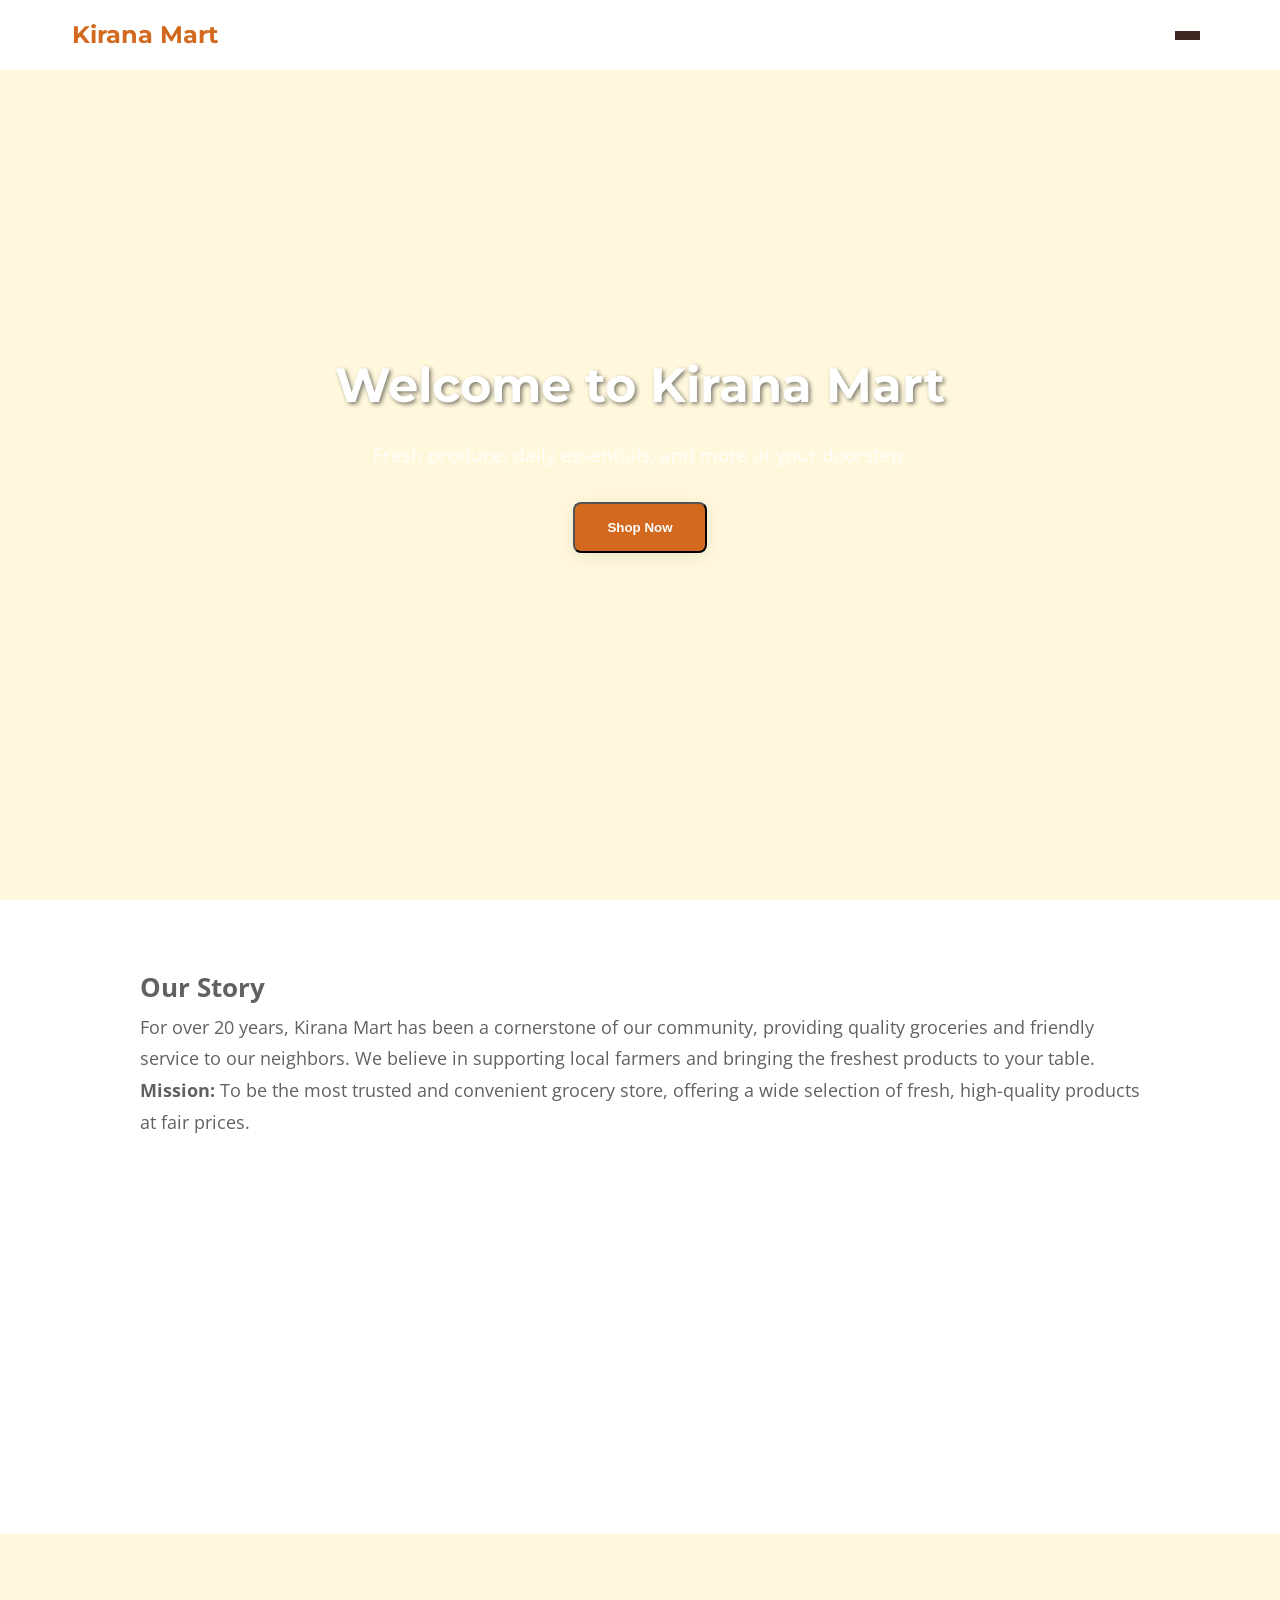
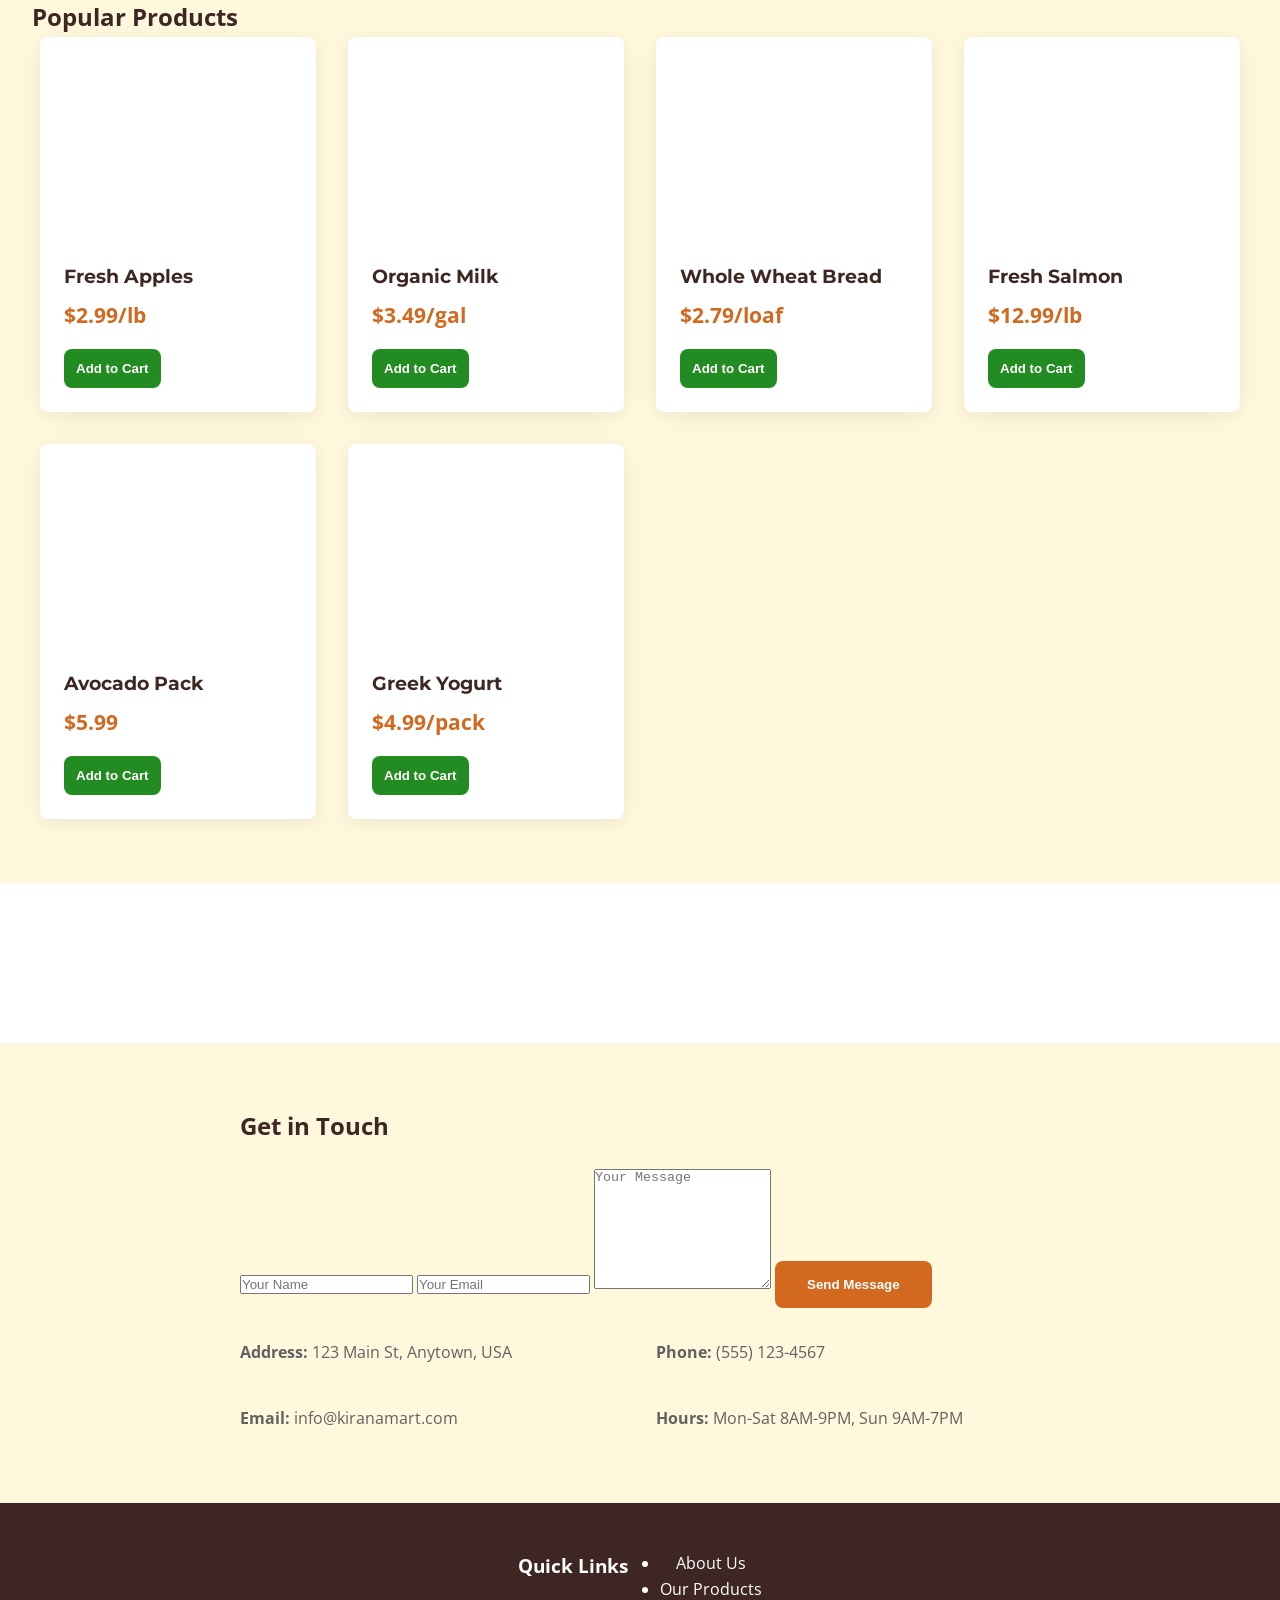
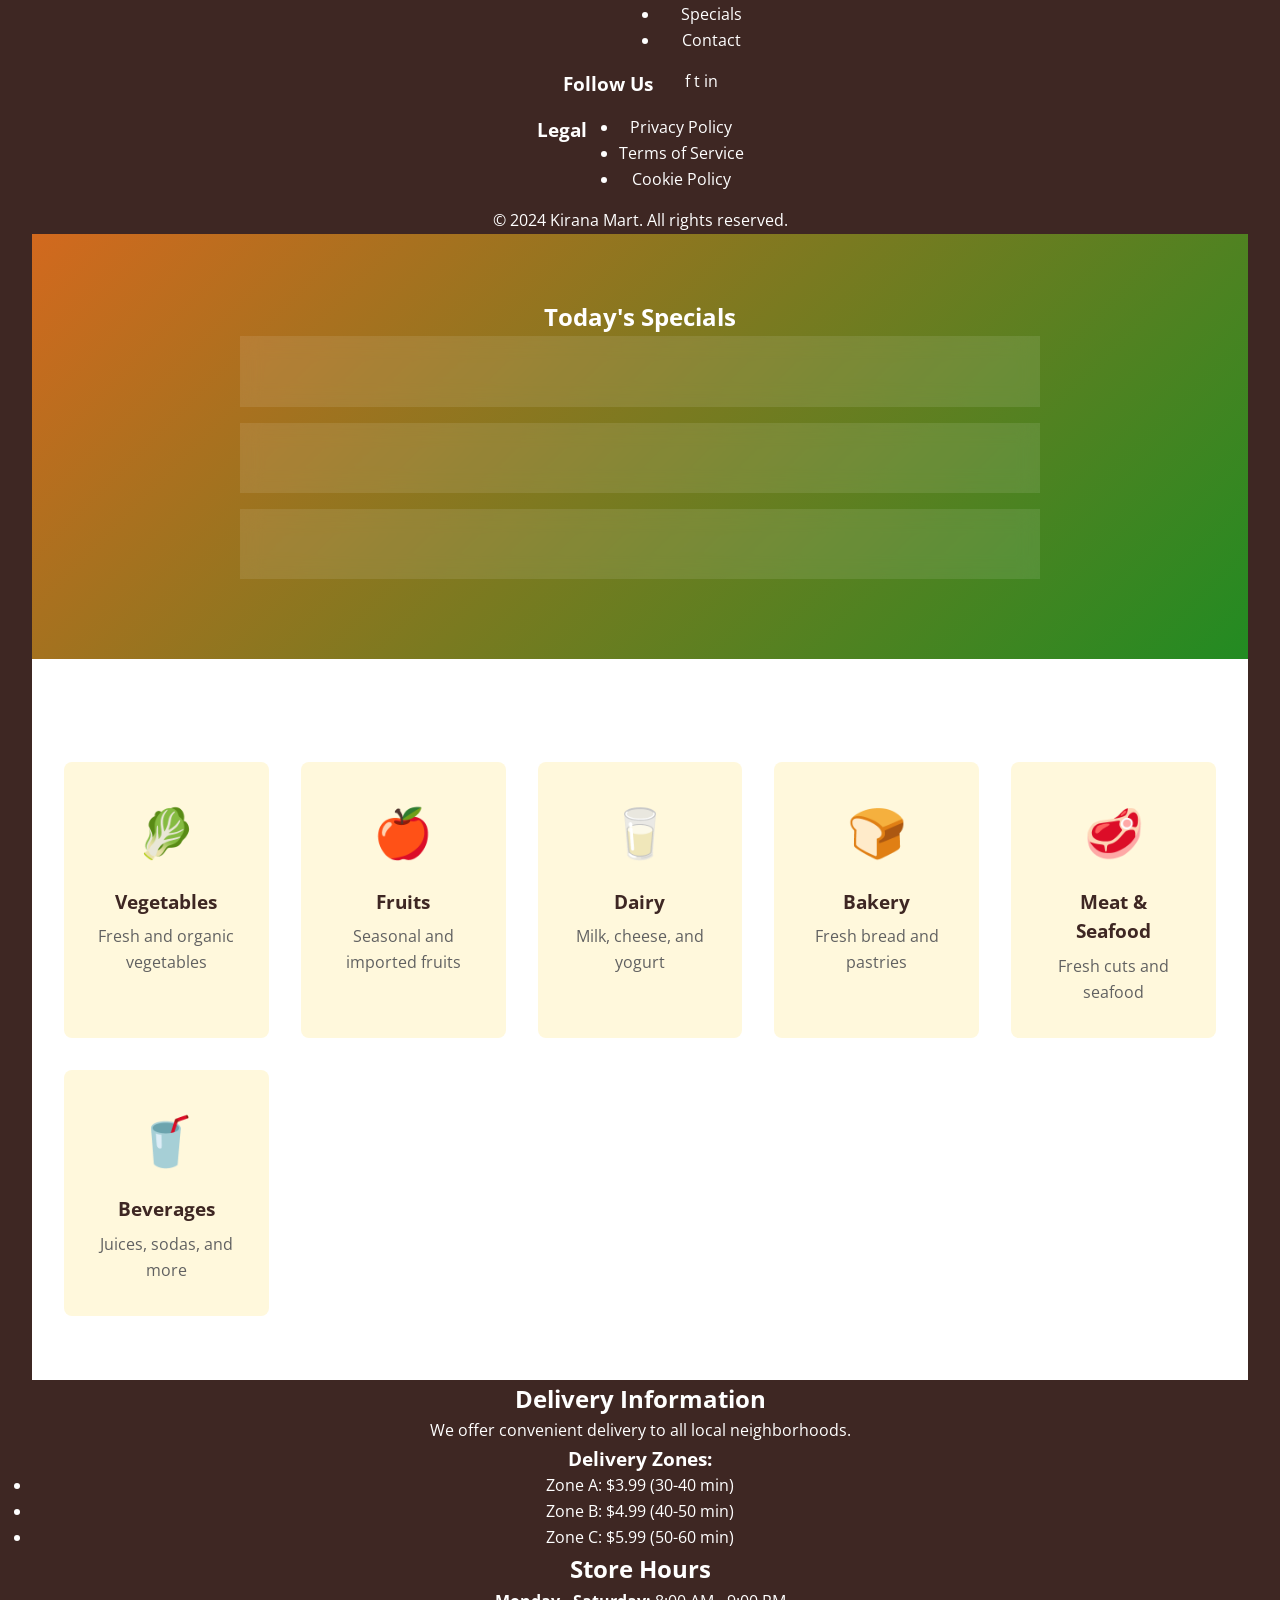
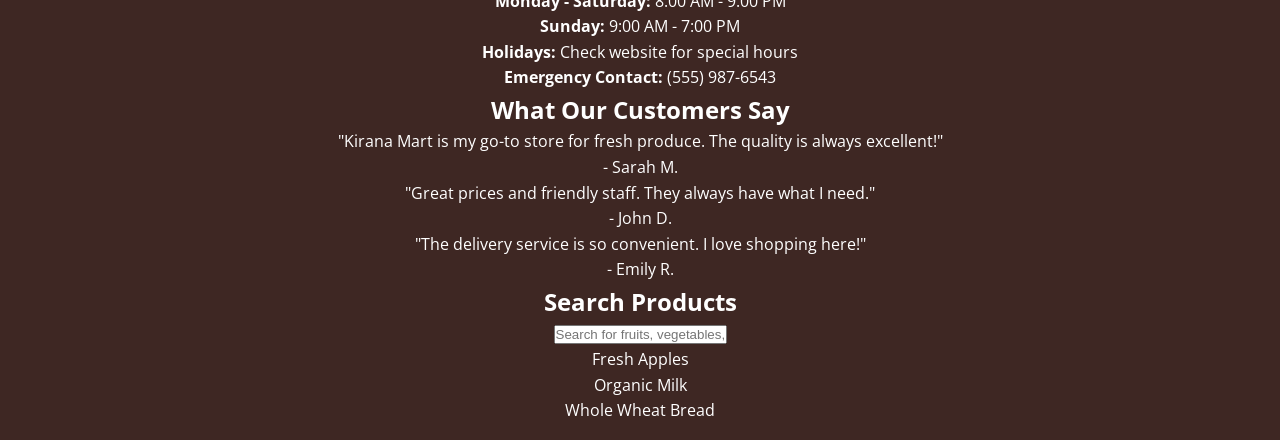
<file: 3/index.html>
<!DOCTYPE html>
<html lang="en">
<head>
    <meta charset="UTF-8">
    <meta name="viewport" content="width=device-width, initial-scale=1.0">
    <title>Kirana Store - Your Local Groceries</title>
    <link rel="stylesheet" href="style.css">
    <link href="https://fonts.googleapis.com/css2?family=Montserrat:wght@400;700&family=Open+Sans:wght@400;600&display=swap" rel="stylesheet">
</head>
<body>
    <!-- ═══ SECTION ═══ -->
    <nav id="nav" class="navbar">
        <div class="nav-container">
            <span class="nav-logo">Kirana Mart</span>
            <div class="nav-links">
                <a href="#home" class="nav-link">Home</a>
                <a href="#products" class="nav-link">Products</a>
                <a href="#categories" class="nav-link">Categories</a>
                <a href="#specials" class="nav-link">Specials</a>
                <a href="#contact" class="nav-link">Contact</a>
            </div>
            <div class="nav-toggle">
                <div class="nav-toggle-bar"></div>
                <div class="nav-toggle-bar"></div>
                <div class="nav-toggle-bar"></div>
            </div>
        </div>
    </nav>

    <section id="hero" class="hero">
        <div class="hero-content">
            <h1 class="hero-title">Welcome to Kirana Mart</h1>
            <p class="hero-subtitle">Fresh produce, daily essentials, and more at your doorstep.</p>
            <button class="hero-cta">Shop Now</button>
        </div>
        <div class="hero-image" style="background-image: url('https://picsum.photos/seed/hero_bg/1920/1080');"></div>
    </section>

    <section id="about" class="reveal">
        <div class="about-content">
            <div class="about-text">
                <h2>Our Story</h2>
                <p>For over 20 years, Kirana Mart has been a cornerstone of our community, providing quality groceries and friendly service to our neighbors. We believe in supporting local farmers and bringing the freshest products to your table.</p>
                <p><strong>Mission:</strong> To be the most trusted and convenient grocery store, offering a wide selection of fresh, high-quality products at fair prices.</p>
            </div>
            <div class="about-image" style="background-image: url('https://picsum.photos/seed/about_img/800/600');"></div>
        </div>
    </section>

    <section id="products" class="reveal">
        <div class="products-content">
            <h2>Popular Products</h2>
            <div class="product-grid">
                <div class="product-card">
                    <div class="product-image" style="background-image: url('https://picsum.photos/seed/product_img/400/400');"></div>
                    <div class="product-info">
                        <h3>Fresh Apples</h3>
                        <p class="price">$2.99/lb</p>
                        <button class="add-to-cart">Add to Cart</button>
                    </div>
                </div>
                <div class="product-card">
                    <div class="product-image" style="background-image: url('https://picsum.photos/seed/product_img/400/400');"></div>
                    <div class="product-info">
                        <h3>Organic Milk</h3>
                        <p class="price">$3.49/gal</p>
                        <button class="add-to-cart">Add to Cart</button>
                    </div>
                </div>
                <div class="product-card">
                    <div class="product-image" style="background-image: url('https://picsum.photos/seed/product_img/400/400');"></div>
                    <div class="product-info">
                        <h3>Whole Wheat Bread</h3>
                        <p class="price">$2.79/loaf</p>
                        <button class="add-to-cart">Add to Cart</button>
                    </div>
                </div>
                <div class="product-card">
                    <div class="product-image" style="background-image: url('https://picsum.photos/seed/product_img/400/400');"></div>
                    <div class="product-info">
                        <h3>Fresh Salmon</h3>
                        <p class="price">$12.99/lb</p>
                        <button class="add-to-cart">Add to Cart</button>
                    </div>
                </div>
                <div class="product-card">
                    <div class="product-image" style="background-image: url('https://picsum.photos/seed/product_img/400/400');"></div>
                    <div class="product-info">
                        <h3>Avocado Pack</h3>
                        <p class="price">$5.99</p>
                        <button class="add-to-cart">Add to Cart</button>
                    </div>
                </div>
                <div class="product-card">
                    <div class="product-image" style="background-image: url('https://picsum.photos/seed/product_img/400/400');"></div>
                    <div class="product-info">
                        <h3>Greek Yogurt</h3>
                        <p class="price">$4.99/pack</p>
                        <button class="add-to-cart">Add to Cart</button>
                    </div>
                </div>
            </div>
        </div>
    </section>

    <section id="gallery" class="reveal">
        <div class="gallery-grid">
            <div class="gallery-item" style="background-image: url('https://picsum.photos/seed/gallery_img/600/400');"></div>
            <div class="gallery-item" style="background-image: url('https://picsum.photos/seed/gallery_img/600/400');"></div>
            <div class="gallery-item" style="background-image: url('https://picsum.photos/seed/gallery_img/600/400');"></div>
            <div class="gallery-item" style="background-image: url('https://picsum.photos/seed/gallery_img/600/400');"></div>
            <div class="gallery-item" style="background-image: url('https://picsum.photos/seed/gallery_img/600/400');"></div>
            <div class="gallery-item" style="background-image: url('https://picsum.photos/seed/gallery_img/600/400');"></div>
        </div>
    </section>

    <section id="contact" class="reveal">
        <div class="contact-content">
            <div class="contact-form">
                <h2>Get in Touch</h2>
                <form>
                    <input type="text" placeholder="Your Name" class="form-input">
                    <input type="email" placeholder="Your Email" class="form-input">
                    <textarea placeholder="Your Message" class="form-input"></textarea>
                    <button type="submit" class="form-button">Send Message</button>
                </form>
            </div>
            <div class="contact-info">
                <p><strong>Address:</strong> 123 Main St, Anytown, USA</p>
                <p><strong>Phone:</strong> (555) 123-4567</p>
                <p><strong>Email:</strong> info@kiranamart.com</p>
                <p><strong>Hours:</strong> Mon-Sat 8AM-9PM, Sun 9AM-7PM</p>
            </div>
        </div>
    </section>

    <section id="footer" class="footer">
        <div class="footer-content">
            <div class="footer-links">
                <h3>Quick Links</h3>
                <ul>
                    <li><a href="#">About Us</a></li>
                    <li><a href="#">Our Products</a></li>
                    <li><a href="#">Specials</a></li>
                    <li><a href="#">Contact</a></li>
                </ul>
            </div>
            <div class="footer-links">
                <h3>Follow Us</h3>
                <div class="social-icons">
                    <a href="#" class="social-icon">f</a>
                    <a href="#" class="social-icon">t</a>
                    <a href="#" class="social-icon">in</a>
                </div>
            </div>
            <div class="footer-links">
                <h3>Legal</h3>
                <ul>
                    <li><a href="#">Privacy Policy</a></li>
                    <li><a href="#">Terms of Service</a></li>
                    <li><a href="#">Cookie Policy</a></li>
                </ul>
            </div>
        </div>
        <p class="copyright">© 2024 Kirana Mart. All rights reserved.</p>
    </footer>

    <section id="specials" class="reveal">
        <div class="specials-content">
            <h2>Today's Specials</h2>
            <div class="special-item">
                <div class="special-price">50% OFF</div>
                <h3>Fresh Berries</h3>
                <p>Limited time offer on all seasonal berries.</p>
            </div>
            <div class="special-item">
                <div class="special-price">$1.99</div>
                <h3>Bananas</h3>
                <p>Buy one, get one free on all bananas.</p>
            </div>
            <div class="special-item">
                <div class="special-price">20% OFF</div>
                <h3>Organic Vegetables</h3>
                <p>Fresh organic veggies at a great discount.</p>
            </div>
        </div>
    </section>

    <section id="categories" class="reveal">
        <div class="categories-content">
            <h2>Shop by Category</h2>
            <div class="category-grid">
                <div class="category-card">
                    <div class="category-icon">🥬</div>
                    <h3>Vegetables</h3>
                    <p>Fresh and organic vegetables</p>
                </div>
                <div class="category-card">
                    <div class="category-icon">🍎</div>
                    <h3>Fruits</h3>
                    <p>Seasonal and imported fruits</p>
                </div>
                <div class="category-card">
                    <div class="category-icon">🥛</div>
                    <h3>Dairy</h3>
                    <p>Milk, cheese, and yogurt</p>
                </div>
                <div class="category-card">
                    <div class="category-icon">🍞</div>
                    <h3>Bakery</h3>
                    <p>Fresh bread and pastries</p>
                </div>
                <div class="category-card">
                    <div class="category-icon">🥩</div>
                    <h3>Meat & Seafood</h3>
                    <p>Fresh cuts and seafood</p>
                </div>
                <div class="category-card">
                    <div class="category-icon">🥤</div>
                    <h3>Beverages</h3>
                    <p>Juices, sodas, and more</p>
                </div>
            </div>
        </div>
    </section>

    <section id="delivery" class="reveal">
        <div class="delivery-content">
            <div class="delivery-info">
                <h2>Delivery Information</h2>
                <p>We offer convenient delivery to all local neighborhoods.</p>
                <div class="delivery-zones">
                    <h3>Delivery Zones:</h3>
                    <ul>
                        <li>Zone A: $3.99 (30-40 min)</li>
                        <li>Zone B: $4.99 (40-50 min)</li>
                        <li>Zone C: $5.99 (50-60 min)</li>
                    </ul>
                </div>
            </div>
            <div class="delivery-map" style="background-image: url('https://picsum.photos/seed/delivery_map/800/500');"></div>
        </div>
    </section>

    <section id="hours" class="reveal">
        <div class="hours-content">
            <h2>Store Hours</h2>
            <div class="hours-list">
                <div class="hours-day">
                    <p><strong>Monday - Saturday:</strong> 8:00 AM - 9:00 PM</p>
                </div>
                <div class="hours-day">
                    <p><strong>Sunday:</strong> 9:00 AM - 7:00 PM</p>
                </div>
                <div class="hours-day">
                    <p><strong>Holidays:</strong> Check website for special hours</p>
                </div>
            </div>
            <p><strong>Emergency Contact:</strong> (555) 987-6543</p>
        </div>
    </section>

    <section id="testimonials" class="reveal">
        <div class="testimonials-content">
            <h2>What Our Customers Say</h2>
            <div class="testimonial-grid">
                <div class="testimonial-card">
                    <div class="testimonial-text">"Kirana Mart is my go-to store for fresh produce. The quality is always excellent!"</div>
                    <div class="testimonial-author">- Sarah M.</div>
                </div>
                <div class="testimonial-card">
                    <div class="testimonial-text">"Great prices and friendly staff. They always have what I need."</div>
                    <div class="testimonial-author">- John D.</div>
                </div>
                <div class="testimonial-card">
                    <div class="testimonial-text">"The delivery service is so convenient. I love shopping here!"</div>
                    <div class="testimonial-author">- Emily R.</div>
                </div>
            </div>
        </div>
    </section>

    <section id="search" class="reveal">
        <div class="search-content">
            <h2>Search Products</h2>
            <div class="search-container">
                <input type="text" class="search-input" placeholder="Search for fruits, vegetables, dairy, and more...">
                <div class="search-results">
                    <div class="search-result">Fresh Apples</div>
                    <div class="search-result">Organic Milk</div>
                    <div class="search-result">Whole Wheat Bread</div>
                </div>
            </div>
        </div>
    </section>

    <script src="script.js" defer></script>
</body>
</html>
</file>
<file: 3/style.css>
@import url('https://fonts.googleapis.com/css2?family=Montserrat:wght@400;700&family=Open+Sans:wght@400;600&display=swap');

:root {
  --primary:    #D2691E;
  --secondary:  #228B22;
  --accent:     #FFD700;
  --bg:         #FFF8DC;
  --surface:    #F5F5DC;
  --text:       #3E2723;
  --text-muted: #616161;
  --radius:     8px;
  --shadow:     0 4px 20px rgba(0,0,0,0.08);
  --transition: all 0.3s ease;
}

* {
  margin: 0;
  padding: 0;
  box-sizing: border-box;
}


html {
  scroll-behavior: smooth;
}

body {
  font-family: 'Open Sans', sans-serif;
  line-height: 1.6;
  color: var(--text);
  background-color: var(--bg);
}

#nav {
  position: fixed;
  top: 0;
  width: 100%;
  background: rgba(255, 255, 255, 0.95);
  backdrop-filter: blur(10px);
  z-index: 1000;
  transition: var(--transition);
}

.navbar {
  padding: 1rem 0;
}

.nav-container {
  max-width: 1200px;
  margin: 0 auto;
  padding: 0 2rem;
  display: flex;
  justify-content: space-between;
  align-items: center;
}

.nav-logo {
  font-family: 'Montserrat', sans-serif;
  font-size: 1.5rem;
  font-weight: 700;
  color: var(--primary);
  text-decoration: none;
  display: flex;
  align-items: center;
  gap: 0.5rem;
}

.nav-links {
  display: none;
  list-style: none;
  gap: 2rem;
  align-items: center;
}

.nav-link {
  text-decoration: none;
  color: var(--text);
  font-weight: 600;
  transition: var(--transition);
  position: relative;
}

.nav-link:focus {
  color: var(--primary);
}

.nav-link::after {
  content: '';
  position: absolute;
  bottom: -5px;
  left: 0;
  width: 0;
  height: 2px;
  background: var(--primary);
  transition: width 0.3s ease;
}

.nav-link:focus::after {
  width: 100%;
}

.nav-toggle {
  display: block;
  background: none;
  border: none;
  cursor: pointer;
  padding: 0.5rem;
}

.nav-toggle-bar {
  display: block;
  width: 25px;
  height: 3px;
  background: var(--text);
  position: relative;
  transition: var(--transition);
}

.nav-toggle-bar::after {
  top: 8px;
}

.nav-toggle-bar::before {
  top: -8px;
}

#nav.scrolled {
  box-shadow: var(--shadow);
}

#hero {
  background-image: url("https://picsum.photos/seed/hero_bg/1920/1080");
  background-size: cover;
  background-position: center;
  height: 100vh;
  display: flex;
  align-items: center;
  justify-content: center;
  text-align: center;
  color: white;
}

.hero {
  padding: 0 2rem;
}

.hero-content {
  max-width: 800px;
  margin: 0 auto;
}

.hero-title {
  font-family: 'Montserrat', sans-serif;
  font-size: 3rem;
  font-weight: 700;
  margin-bottom: 1rem;
  text-shadow: 2px 2px 4px rgba(0,0,0,0.5);
}

.hero-subtitle {
  font-size: 1.2rem;
  margin-bottom: 2rem;
  opacity: 0.9;
}

.hero-cta {
  display: inline-block;
  background: var(--primary);
  color: white;
  padding: 1rem 2rem;
  border-radius: var(--radius);
  text-decoration: none;
  font-weight: 600;
  transition: var(--transition);
  box-shadow: var(--shadow);
}

.hero-cta:focus {
  background: var(--secondary);
  transform: translateY(-2px);
  box-shadow: 0 6px 20px rgba(0,0,0,0.15);
}

#about {
  padding: 4rem 2rem;
  background: white;
}

.about {
  text-align: center;
}

.about-content {
  max-width: 1000px;
  margin: 0 auto;
}

.about-text {
  font-size: 1.1rem;
  line-height: 1.8;
  color: var(--text-muted);
  margin-bottom: 2rem;
}

.about-image {
  width: 100%;
  max-width: 400px;
  height: 300px;
  border-radius: var(--radius);
  object-fit: cover;
  margin: 0 auto;
  display: block;
}

#products {
  padding: 4rem 2rem;
  background: var(--bg);
}

.products {
  text-align: center;
}

.product-grid {
  max-width: 1200px;
  margin: 0 auto;
  display: grid;
  grid-template-columns: repeat(auto-fill, minmax(250px, 1fr));
  gap: 2rem;
}

.product-card {
  background: white;
  border-radius: var(--radius);
  overflow: hidden;
  box-shadow: var(--shadow);
  transition: var(--transition);
  display: flex;
  flex-direction: column;
}

.product-card:focus {
  transform: translateY(-5px);
  box-shadow: 0 8px 30px rgba(0,0,0,0.12);
}

.product-image {
  width: 100%;
  height: 200px;
  object-fit: cover;
}

.product-info {
  padding: 1.5rem;
  flex: 1;
  display: flex;
  flex-direction: column;
}

.product-info h3 {
  font-family: 'Montserrat', sans-serif;
  font-size: 1.2rem;
  margin-bottom: 0.5rem;
  color: var(--text);
}

.product-info p {
  color: var(--text-muted);
  margin-bottom: 1rem;
}

.product-info .price {
  font-size: 1.3rem;
  font-weight: 700;
  color: var(--primary);
}

.product-info .add-to-cart {
  background: var(--secondary);
  color: white;
  border: none;
  padding: 0.75rem;
  border-radius: var(--radius);
  cursor: pointer;
  font-weight: 600;
  transition: var(--transition);
  align-self: flex-start;
}

.product-info .add-to-cart:focus {
  background: var(--accent);
  transform: scale(1.05);
}

#gallery {
  padding: 4rem 2rem;
  background: white;
}

.gallery {
  text-align: center;
}

.gallery-grid {
  max-width: 1200px;
  margin: 0 auto;
  display: grid;
  grid-template-columns: repeat(auto-fill, minmax(300px, 1fr));
  gap: 2rem;
}

.gallery-item {
  border-radius: var(--radius);
  overflow: hidden;
  box-shadow: var(--shadow);
  transition: var(--transition);
}

.gallery-item:focus {
  transform: scale(1.03);
  box-shadow: 0 10px 35px rgba(0,0,0,0.15);
}

.gallery-item img {
  width: 100%;
  height: 250px;
  object-fit: cover;
}

#contact {
  padding: 4rem 2rem;
  background: var(--bg);
}

.contact {
  text-align: center;
}

.contact-content {
  max-width: 800px;
  margin: 0 auto;
}

.contact-form {
  display: grid;
  gap: 1.5rem;
  margin-bottom: 2rem;
}

.contact-form textarea {
  resize: vertical;
  min-height: 120px;
}

.contact-form textarea:focus {
  outline: none;
  border-color: var(--primary);
  box-shadow: 0 0 0 3px rgba(210, 105, 30, 0.1);
}

.contact-form button {
  background: var(--primary);
  color: white;
  border: none;
  padding: 1rem 2rem;
  border-radius: var(--radius);
  font-weight: 600;
  cursor: pointer;
  transition: var(--transition);
}

.contact-form button:focus {
  background: var(--secondary);
  transform: translateY(-2px);
}

.contact-info {
  display: grid;
  grid-template-columns: repeat(auto-fit, minmax(250px, 1fr));
  gap: 2rem;
  margin-top: 2rem;
}

.contact-info .info-item {
  background: white;
  padding: 1.5rem;
  border-radius: var(--radius);
  box-shadow: var(--shadow);
}

.contact-info h3 {
  color: var(--primary);
  margin-bottom: 1rem;
}

.contact-info p {
  color: var(--text-muted);
  margin-bottom: 0.5rem;
}

.contact-info a {
  color: var(--primary);
  text-decoration: none;
  font-weight: 600;
}

.contact-info a:focus {
  text-decoration: underline;
}

#footer {
  background: var(--text);
  color: white;
  padding: 3rem 2rem 1rem;
}

.footer {
  text-align: center;
}

.footer-content {
  max-width: 1200px;
  margin: 0 auto;
}

.footer-links {
  display: flex;
  justify-content: center;
  gap: 2rem;
  margin-bottom: 1rem;
}

.footer-links a {
  color: white;
  text-decoration: none;
  transition: var(--transition);
}

.footer-links a:focus {
  color: var(--accent);
}

.footer-bottom {
  border-top: 1px solid rgba(255,255,255,0.2);
  padding-top: 1rem;
  margin-top: 1rem;
  color: rgba(255,255,255,0.7);
}

#specials {
  padding: 4rem 2rem;
  background: linear-gradient(135deg, var(--primary) 0%, var(--secondary) 100%);
  color: white;
}

.specials {
  text-align: center;
}

.specials-content {
  max-width: 800px;
  margin: 0 auto;
}

.special-item {
  display: flex;
  justify-content: space-between;
  align-items: center;
  padding: 1rem;
  background: rgba(255,255,255,0.1);
  border-radius: var(--radius);
  margin-bottom: 1rem;
  backdrop-filter: blur(10px);
}

.special-item:focus {
  background: rgba(255,255,255,0.15);
  transform: translateX(5px);
}

.special-price {
  font-size: 1.5rem;
  font-weight: 700;
  color: var(--accent);
}

#categories {
  padding: 4rem 2rem;
  background: white;
}

.categories {
  text-align: center;
}

.category-grid {
  max-width: 1200px;
  margin: 0 auto;
  display: grid;
  grid-template-columns: repeat(auto-fill, minmax(200px, 1fr));
  gap: 2rem;
}

.category-card {
  background: var(--bg);
  padding: 2rem;
  border-radius: var(--radius);
  text-align: center;
  transition: var(--transition);
  cursor: pointer;
}

.category-card:focus {
  transform: translateY(-5px);
  box-shadow: var(--shadow);
}

.category-icon {
  font-size: 3rem;
  color: var(--primary);
  margin-bottom: 1rem;
}

.category-card h3 {
  color: var(--text);
  margin-bottom: 0.5rem;
}

.category-card p {
  color: var(--text-muted);
}
</file>
